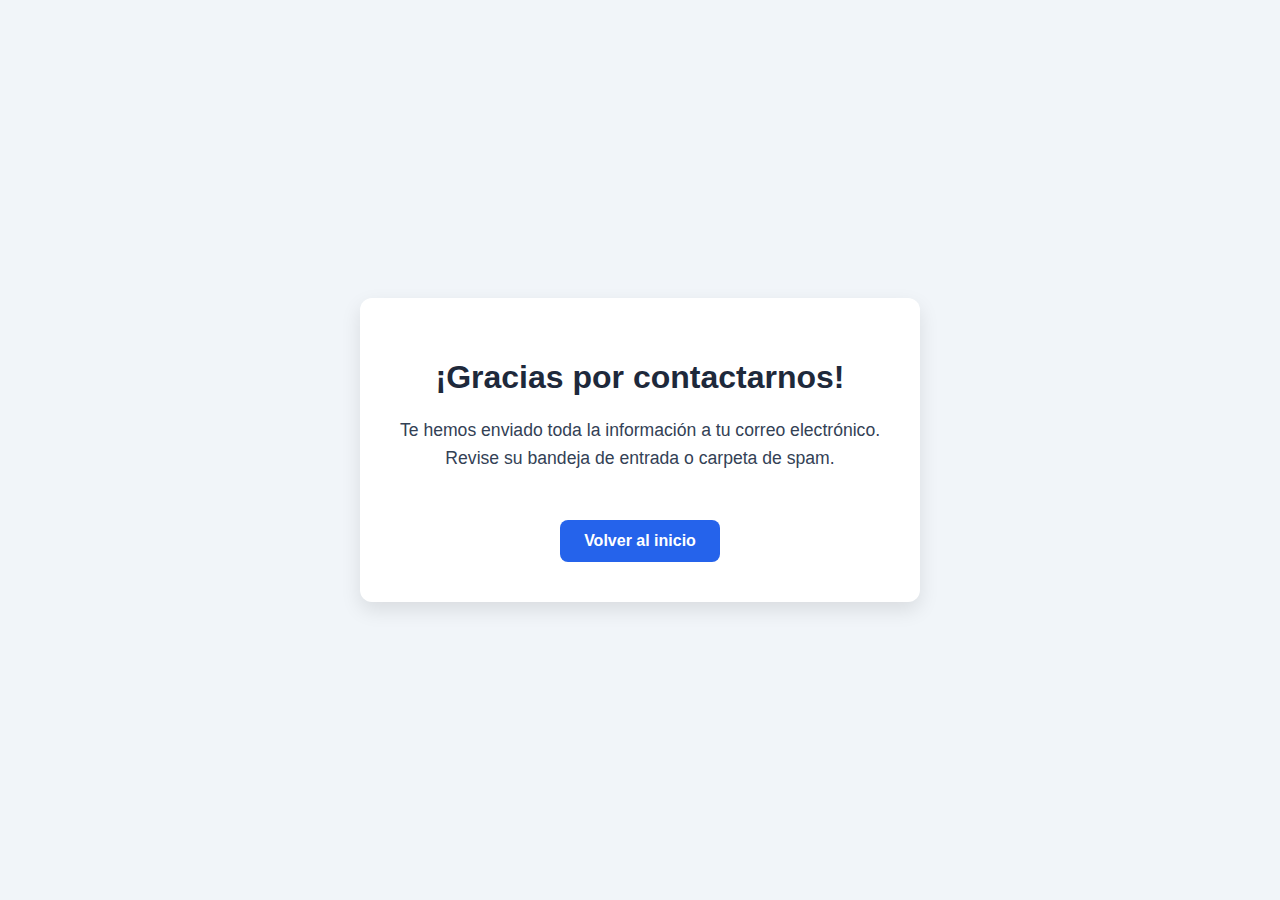
<file: Agradecimiento.html>
<!DOCTYPE html>
<html lang="en">
<head>
    <meta charset="UTF-8">
    <title>Title</title>
  <link rel="stylesheet" href="CSS/Agradecimiento.css">
</head>
<body>
<header>
  <div class="container">
    <h1>¡Gracias por contactarnos!</h1>
    <p>Te hemos enviado toda la información a tu correo electrónico.<br />
      Revise su bandeja de entrada o carpeta de spam.</p>

    <a href="index.html" class="btn">Volver al inicio</a>
  </div>
</header>


</body>
</html>
</file>
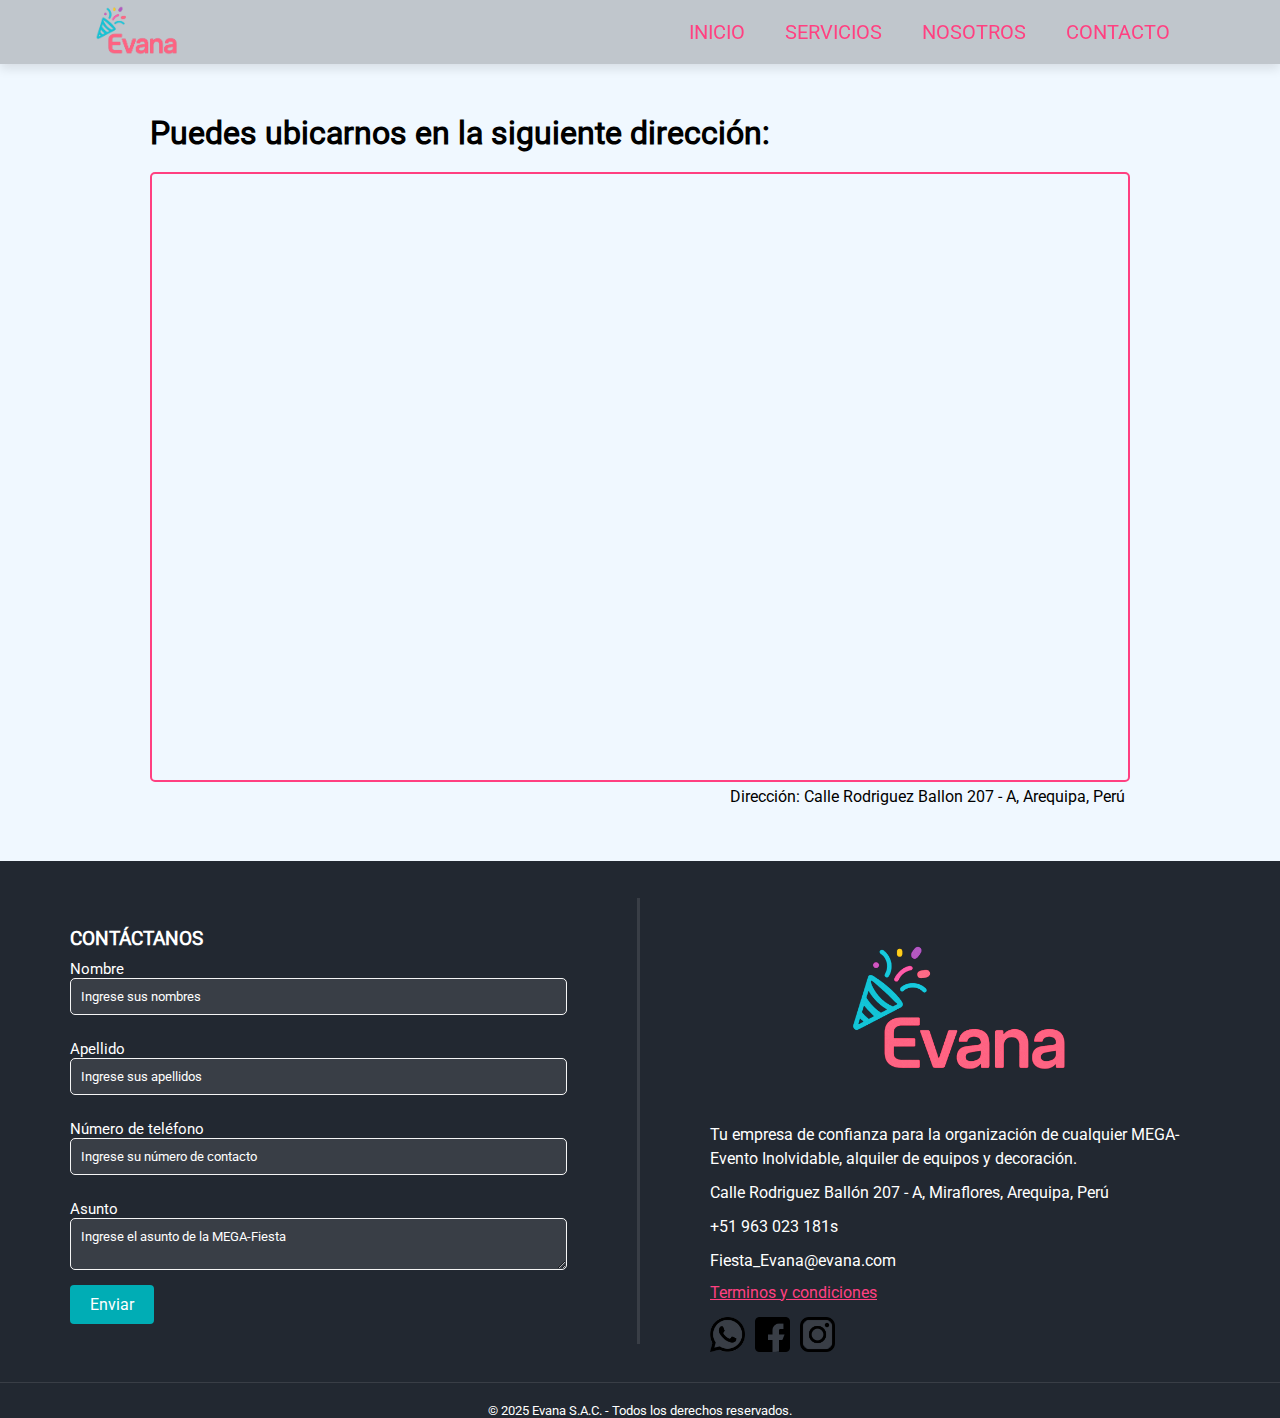
<file: Contacto.html>
<!DOCTYPE html>
<html lang="en">

<head>
    <meta charset="UTF-8">
    <meta name="viewport" content="width=device-width, initial-scale=1.0">

    <link rel="stylesheet" href="/CSS/Global.css">
    <link rel="stylesheet" href="/CSS/Contacto.css">

    <title>EVANA</title>
</head>

<body>
    <header class="header">
        <a href="index.html" class="logo">
            <img src="/Assets/Logo/Evana_Navbar.PNG" alt="Logo-Evana">
        </a>

        <input type="checkbox" id="menu-bar">
        <label for="menu-bar">Menu</label>

        <nav class="navbar">
            <ul>
                <li><a href="index.html">Inicio</a></li>
                <li><a>Servicios</a>
                    <ul>
                        <li><a href="Servicio_Alquiler.html">Alquiler</a></li>
                        <li><a href="Servicio_Animacion.html">Animacion</a></li>
                        <li><a href="Servicio_Decoracion.html">Decoración</a></li>
                    </ul>
                </li>
                <li><a href="Nosotros.html">Nosotros</a></li>
                <li><a href="Contacto.html">Contacto</a></li>
            </ul>
        </nav>
    </header>

    <main class="main">
        <div class="contacto">
            <h1>Puedes ubicarnos en la siguiente dirección:</h1>
            <div class="mapa">
                <iframe frameborder="0" scrolling="no" marginheight="0" marginwidth="0"
                    src="https://maps.google.com/maps?width=100%25&amp;height=600&amp;hl=es&amp;q=Calle%20Rodriguez%20Ballon%20207+(Evana)&amp;t=&amp;z=15&amp;ie=UTF8&amp;iwloc=B&amp;output=embed">
                    <a href="https://www.gps.ie/car-satnav-gps/">GPS car tracker</a>
                </iframe>
            </div>
            <p>Dirección: Calle Rodriguez Ballon 207 - A, Arequipa, Perú</p>
        </div>
    </main>

    <footer class="footer">
        <div class="footer-container">
            <div class="contact-form">
                <h3>Contáctanos</h3>
                <form id="contact-form">
                    <div class="form-group">
                        <label name="nombre">Nombre</label>
                        <input type="text" id="nombre" name="nombre" placeholder="Ingrese sus nombres" required>
                    </div>
                    <div class="form-group">
                        <label for="apellido">Apellido</label>
                        <input type="text" id="apellido" name="apellido" placeholder="Ingrese sus apellidos" required>
                    </div>
                    <div class="form-group">
                        <label for="telefono">Número de teléfono</label>
                        <input type="tel" id="telefono" name="telefono" placeholder="Ingrese su número de contacto"
                            required>
                    </div>
                    <div class="form-group">
                        <label for="dni">Asunto</label>
                        <textarea name="" id="" placeholder="Ingrese el asunto de la MEGA-Fiesta"></textarea>
                    </div>
                    <a href="/Agradecimiento.html" class="submit-btn">Enviar</a>
                </form>
            </div>

            <div class="footer-info">
                <img src="/Assets/Logo/Evana_Navbar.PNG" class="img-footer">
                <p>Tu empresa de confianza para la organización de cualquier MEGA-Evento Inolvidable, alquiler de
                    equipos y decoración.</p>
                <p>Calle Rodriguez Ballón 207 - A, Miraflores, Arequipa, Perú</p>
                <p>+51 963 023 181s</p>
                <p>Fiesta_Evana@evana.com</p>
                <div class="terms_and_conditions">
                    <a href="Terminos_cond.html" target="_blank">
                        Terminos y condiciones
                    </a>
                </div>
                <div class="social-icons">
                    <a><img src="/Assets/Iconos/wsp.png" /> </a>
                    <a><img src="/Assets/Iconos/facebook.png" /></a>
                    <a><img src="/Assets/Iconos/instagram.png" /></i></a>
                </div>
            </div>
        </div>
        <div class="copyright">
            <p>&copy; 2025 Evana S.A.C. - Todos los derechos reservados.</p>
        </div>
    </footer>
</body>

</html>
</file>
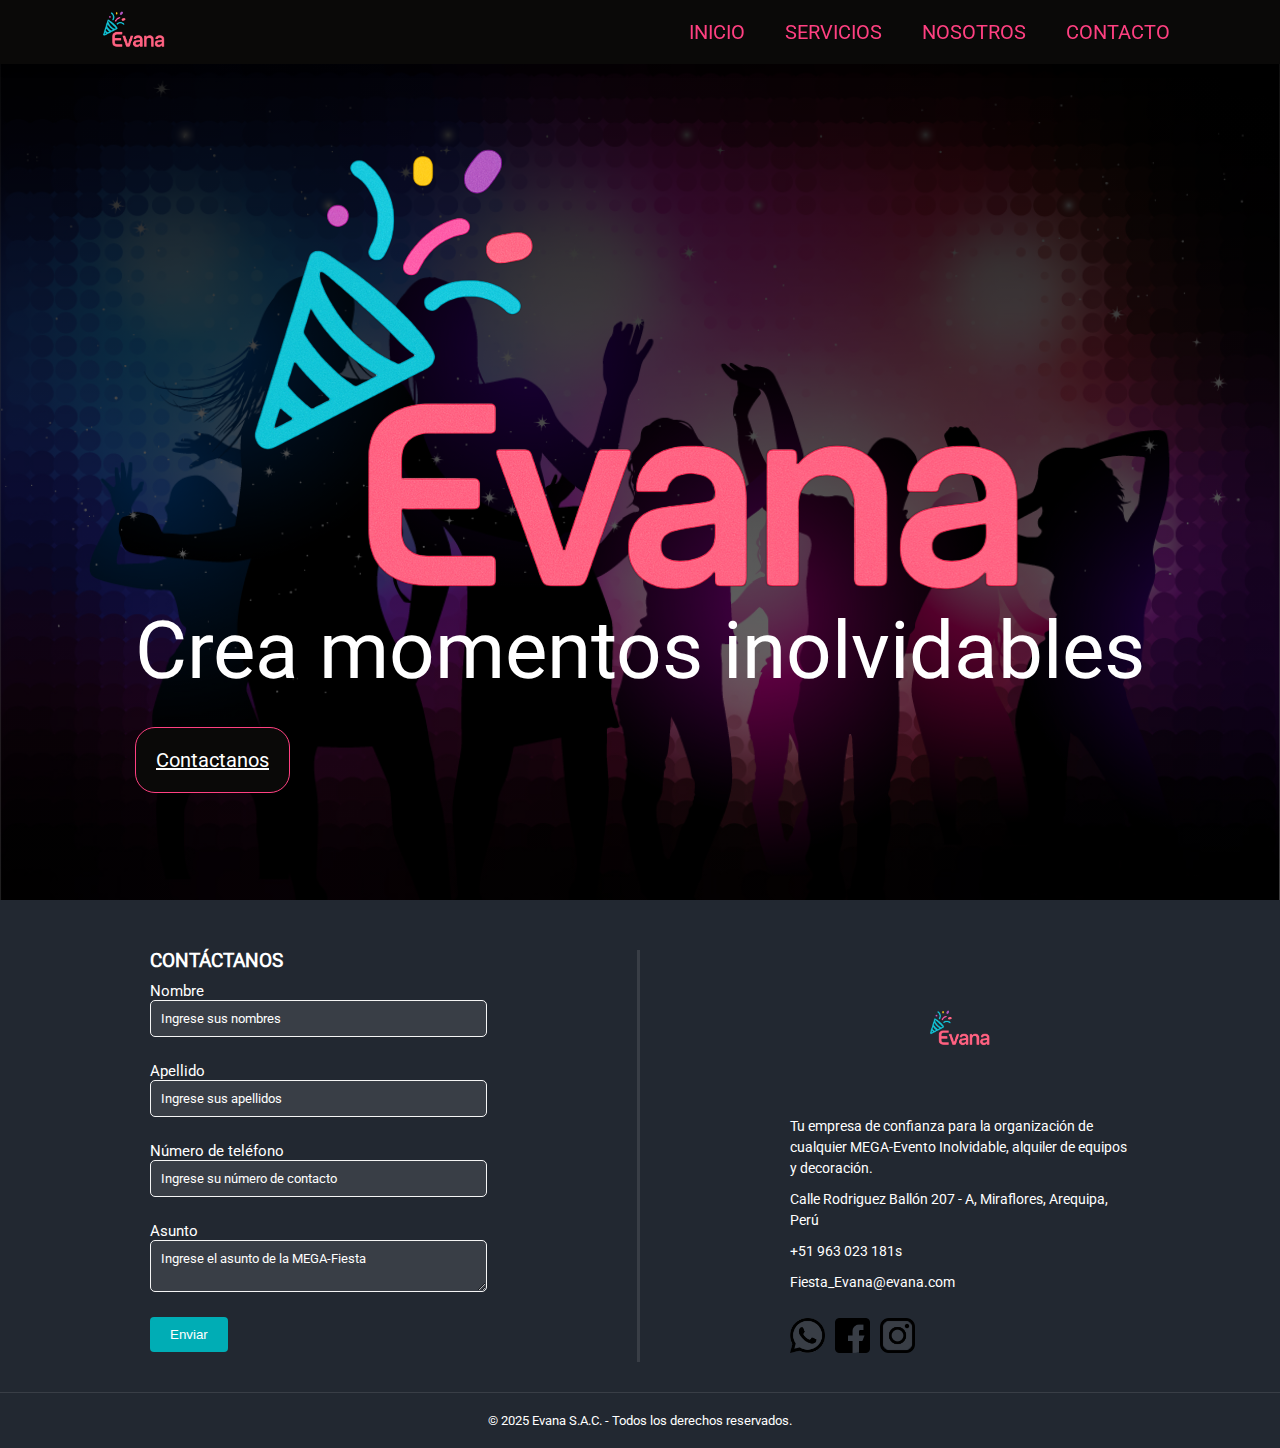
<file: Inicio.html>
<!DOCTYPE html>
<html lang="en">

<head>
    <meta charset="UTF-8">
    <meta name="viewport" content="width=device-width, initial-scale=1.0">

    <link rel="stylesheet" href="/CSS/Global.css">
    <link rel="stylesheet" href="/Componentes/CSS/Navbar.css">
    <link rel="stylesheet" href="/Componentes/CSS/Footer.css">
    <link rel="stylesheet" href="/CSS/Inicio.css">

    <title>EVANA</title>
</head>

<body>
    <header>
        <a href="Inicio.html" class="logo">
            <img src="/Assets/Logo/Evana_Navbar.PNG" alt="Logo-Evana">
        </a>

        <input type="checkbox" id="menu-bar">
        <label for="menu-bar">Menu</label>

        <nav class="navbar">
            <ul>
                <li><a href="Inicio.html">Inicio</a></li>
                <li><a>Servicios</a>
                    <ul>
                        <li><a href="Servicio_Alquiler.html">Alquiler</a></li>
                        <li><a href="Servicio_Animacion.html">Animacion</a></li>
                        <li><a href="Servicio_Decoracion.html">Decoración</a></li>
                    </ul>
                </li>
                <li><a href="Nosotros.html">Nosotros</a></li>
                <li><a href="Contacto.html">Contacto</a></li>
            </ul>
        </nav>
    </header>

    <main>
        <div class="contenedorInicio">
            <div class="img-bg">
                <img src="/Assets/Logo/Evana_Navbar.PNG" alt="">
                <div class="mensaje">
                    <p>Crea momentos inolvidables</p>
                    <a href="Contacto.html">Contactanos</a>
                </div>
            </div>
        </div>
    </main>

    <footer>
        <div class="footer-container">
            <div class="contact-form">
                <h3>Contáctanos</h3>
                <form id="contact-form">
                    <div class="form-group">
                        <label name="nombre">Nombre</label>
                        <input type="text" id="nombre" name="nombre" placeholder="Ingrese sus nombres" required>
                    </div>
                    <div class="form-group">
                        <label for="apellido">Apellido</label>
                        <input type="text" id="apellido" name="apellido" placeholder="Ingrese sus apellidos" required>
                    </div>
                    <div class="form-group">
                        <label for="telefono">Número de teléfono</label>
                        <input type="tel" id="telefono" name="telefono" placeholder="Ingrese su número de contacto" required>
                    </div>
                    <div class="form-group">
                        <label for="dni">Asunto</label>
                        <textarea name="" id="" placeholder="Ingrese el asunto de la MEGA-Fiesta"></textarea>
                    </div>
                    <button href="#" class="submit-btn">Enviar</button>
                </form>
            </div>

            <div class="footer-info">
                <img src="/Assets/Logo/Evana_Navbar.PNG" class="img-footer">
                <p>Tu empresa de confianza para la organización de cualquier MEGA-Evento Inolvidable, alquiler de equipos y decoración.</p>
                <p>Calle Rodriguez Ballón 207 - A, Miraflores, Arequipa, Perú</p>
                <p>+51 963 023 181s</p>
                <p>Fiesta_Evana@evana.com</p>
                <div class="social-icons">
                    <a><img src="/Assets/Iconos/wsp.png" /> </a>
                    <a><img src="/Assets/Iconos/facebook.png" /></a>
                    <a><img src="/Assets/Iconos/instagram.png" /></i></a>
                </div>
            </div>            
        </div>
        <div class="copyright">
            <p>&copy; 2025 Evana S.A.C. - Todos los derechos reservados.</p>
        </div>
    </footer>
</body>

</html>
</file>
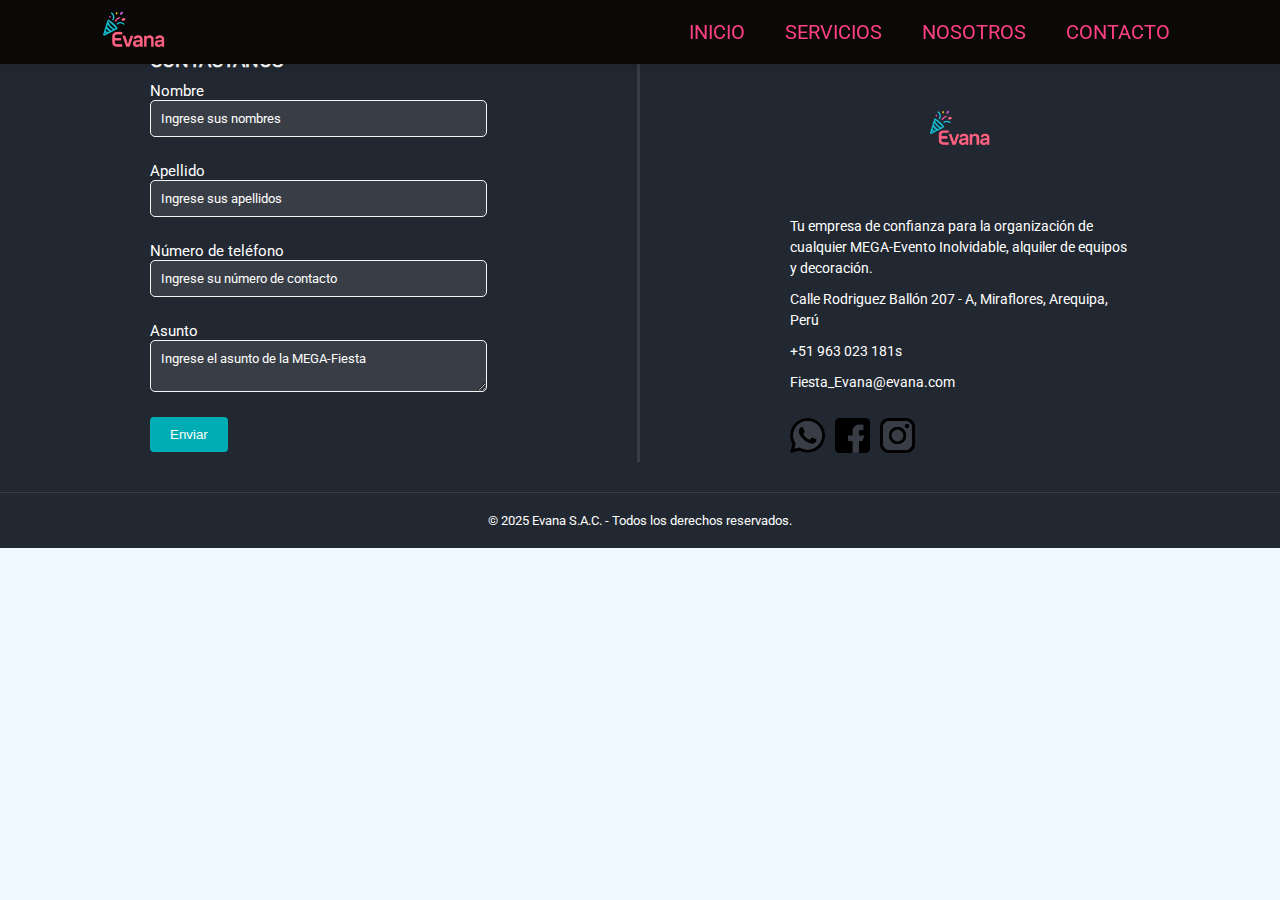
<file: Servicio_Alquiler.html>
<!DOCTYPE html>
<html lang="en">

<head>
    <meta charset="UTF-8">
    <meta name="viewport" content="width=device-width, initial-scale=1.0">

    <link rel="stylesheet" href="/CSS/Global.css">
    <link rel="stylesheet" href="/Componentes/CSS/Navbar.css">
    <link rel="stylesheet" href="/Componentes/CSS/Footer.css">
    <link rel="stylesheet" href="/CSS/Inicio.css">

    <title>EVANA</title>
</head>

<body>
    <header>
        <a href="Inicio.html" class="logo">
            <img src="/Assets/Logo/Evana_Navbar.PNG" alt="Logo-Evana">
        </a>

        <input type="checkbox" id="menu-bar">
        <label for="menu-bar">Menu</label>

        <nav class="navbar">
            <ul>
                <li><a href="Inicio.html">Inicio</a></li>
                <li><a>Servicios</a>
                    <ul>
                        <li><a href="Servicio_Alquiler.html">Alquiler</a></li>
                        <li><a href="Servicio_Animacion.html">Animacion</a></li>
                        <li><a href="Servicio_Decoracion.html">Decoración</a></li>
                    </ul>
                </li>
                <li><a href="Nosotros.html">Nosotros</a></li>
                <li><a href="Contacto.html">Contacto</a></li>
            </ul>
        </nav>
    </header>

    <main>
        
    </main>

    <footer>
        <div class="footer-container">
            <div class="contact-form">
                <h3>Contáctanos</h3>
                <form id="contact-form">
                    <div class="form-group">
                        <label name="nombre">Nombre</label>
                        <input type="text" id="nombre" name="nombre" placeholder="Ingrese sus nombres" required>
                    </div>
                    <div class="form-group">
                        <label for="apellido">Apellido</label>
                        <input type="text" id="apellido" name="apellido" placeholder="Ingrese sus apellidos" required>
                    </div>
                    <div class="form-group">
                        <label for="telefono">Número de teléfono</label>
                        <input type="tel" id="telefono" name="telefono" placeholder="Ingrese su número de contacto" required>
                    </div>
                    <div class="form-group">
                        <label for="dni">Asunto</label>
                        <textarea name="" id="" placeholder="Ingrese el asunto de la MEGA-Fiesta"></textarea>
                    </div>
                    <button href="#" class="submit-btn">Enviar</button>
                </form>
            </div>

            <div class="footer-info">
                <img src="/Assets/Logo/Evana_Navbar.PNG" class="img-footer">
                <p>Tu empresa de confianza para la organización de cualquier MEGA-Evento Inolvidable, alquiler de equipos y decoración.</p>
                <p>Calle Rodriguez Ballón 207 - A, Miraflores, Arequipa, Perú</p>
                <p>+51 963 023 181s</p>
                <p>Fiesta_Evana@evana.com</p>
                <div class="social-icons">
                    <a><img src="/Assets/Iconos/wsp.png" /> </a>
                    <a><img src="/Assets/Iconos/facebook.png" /></a>
                    <a><img src="/Assets/Iconos/instagram.png" /></i></a>
                </div>
            </div>            
        </div>
        <div class="copyright">
            <p>&copy; 2025 Evana S.A.C. - Todos los derechos reservados.</p>
        </div>
    </footer>
</body>

</html>
</file>
<file: CSS/Agradecimiento.css>
body {
    background-color: #f1f5f9;
    font-family: 'Segoe UI', sans-serif;
    margin: 0;
    padding: 0;
    display: flex;
    justify-content: center;
    align-items: center;
    min-height: 100vh;
}

.container {
    background-color: #fff;
    padding: 40px;
    border-radius: 12px;
    box-shadow: 0 8px 20px rgba(0, 0, 0, 0.1);
    max-width: 500px;
    text-align: center;
}

h1 {
    color: #1e293b;
    margin-bottom: 20px;
}

p {
    color: #334155;
    font-size: 1.1em;
    line-height: 1.6;
}

.btn {
    display: inline-block;
    margin-top: 30px;
    padding: 12px 24px;
    background-color: #2563eb;
    color: white;
    border: none;
    border-radius: 8px;
    text-decoration: none;
    font-weight: bold;
    transition: background-color 0.3s;
}

.btn:hover {
    background-color: #1d4ed8;
}
</file>
<file: CSS/Global.css>
@font-face {
    font-family: 'Roboto';
    src: url(/Assets/Fuente/Roboto/static/Roboto-Regular.ttf) format('woff2');
}

* {
    padding: 0;
    margin: 0;
    box-sizing: border-box;
}

body {
    min-height: 100vh;
    background-color: aliceblue;
    font-family: 'Roboto', sans-serif;
}

.grid-contenedor {
    display: grid;    
    grid-template:
        "header"
        "main"
        "footer"
    ;

    .header {
        grid-area: header;
    }

    .main {
        grid-area: main;
    }

    .footer {
        grid-area: footer;
    }

    @media (min-width:768px) {
        grid-template:
            "header"
            "main"
            "footer"
        ;
    }
}

/*Navbar*/
header {
    position: fixed;
    top: 0;
    left: 0;
    right: 0;
    box-shadow: 0 5px 10px rgba(0, 0, 0, .1);
    padding: 0px 7%;
    display: flex;
    align-items: center;
    justify-content: space-between;
    z-index: 1000;
    text-transform: uppercase;
    background: rgba(0, 0, 0, .2);
    backdrop-filter: blur(50px);
    text-decoration: none;
}

.logo img {
    width: auto;
    height: 50px;
}

.navbar a {
    text-decoration: none;
}

.navbar ul {
    list-style: none;
}

.navbar ul li {
    position: relative;
    float: left;
}

.navbar ul li a {
    font-size: 20px;
    padding: 20px;
    color: #FF4081;
    display: block;
}

.navbar ul li a:hover {
    background: #fff;
}

.navbar ul li ul {
    position: absolute;
    left: 0;
    width: 200px;
    background: #fff;
    display: none;
}

.navbar ul li ul li {
    width: 100%;
    border-top: 1px solid rgba(0, 0, 0, .1);
}

.navbar ul li ul li a:hover {
    color: #fff;
    background-color: #FF4081;
}

.navbar ul li:hover>ul {
    display: initial;
}

#menu-bar {
    display: none;
}

header label {
    font-size: 20px;
    color: #FF4081;
    cursor: pointer;
    display: none;
}

/* Responsive */
@media(max-width: 768px) {
    header label {
        display: initial;
    }

    .navbar {
        position: absolute;
        display: none;
        top: 100%;
        left: 0px;
        right: 0px;
    }

    .navbar ul li {
        width: 100%;
        background: rgba(255, 255, 255, 1);
        backdrop-filter: blur(50px);
    }

    .navbar ul li ul {
        position: relative;
        width: 100%;
    }

    .navbar ul li a:hover {
        color: #fff;
        background-color: #FF4081;
    }

    .navbar ul li ul li a:hover {
        color: #fff;
        background-color: #FF4081;
    }

    #menu-bar:checked~.navbar {
        display: initial;
    }
}

/*Footer*/
.footer {
    background-color: #222831;
    color: #fff;
}

.footer-container {
    width: 100%;
    display: grid;
    place-items: center;
    width: 100%;    
    grid-template:
        "contact-form"
        "footer-info"
        "copyright"
    ;

    .contact-form {
        grid-area: contact-form;
    }

    .footer-info {
        grid-area: footer-info;
    }

    .copyright {
        grid-area: copyright;
    }

    @media (min-width:992px) {
        grid-template:
            "contact-form footer-info"
            "copyright copyright" /
            1fr 1fr
        ;
    }
}

.contact-form {
    display: flex;
    flex-direction: column;
    width: 100%;
    padding: 30px 70px;
    border-bottom: 3px solid #393E46;
}

.contact-form h3 {
    padding: 0px 0px 10px 0px;
    text-transform: uppercase;
}

.form-group {
    display: flex;
    flex-direction: column;
    margin-bottom: 25px;
}

.form-group label {
    font-size: 15px;
}

.form-group input,
textarea {
    width: 100%;
    padding: 10px;
    border: 1px solid whitesmoke;
    border-radius: 5px;
    background-color: #393E46;
    font-family: 'Roboto';
}

textarea::placeholder {
    color: white;
}

.form-group input::placeholder {
    color: white;
}

.submit-btn {
    background-color: #00ADB5;
    color: #fff;
    border: none;
    padding: 10px 20px;
    border-radius: 4px;
    transition: background-color 0.3s;
    margin-bottom: 10px;
    text-decoration: none;
}

.submit-btn:hover {
    background-color: #222831;
    color: #00ADB5;
    border: 1px solid white;
}

/*Información*/
.footer-info {
    display: flex;
    flex-direction: column;
    width: 100%;
    padding: 30px 70px;
}

.img-footer {
    width: 100%;    
    align-self: center;
    padding: 50px;
}

.footer-info p {
    margin-bottom: 10px;
    font-size: 16px;
    line-height: 1.5;
}

.social-icons {
    display: flex;
    margin-top: 15px;
}

.social-icons a {
    border-radius: 50%;
    width: 35px;
    height: 35px;
    background-color: #393E46;
    margin-right: 10px;
    display: flex;
    justify-content: center;
    color: #fff;
    cursor: pointer;
}

.copyright {
    width: 100%;
    text-align: center;
    border-top: 1px solid #393E46;
    padding-top: 20px;
    font-size: 13px;
}

.mensaje_footer{
    padding: 8px;
    width: 80px;
    font-size: 18px;
    align-items: center;
    border: 1px solid #f3f3f3;
    border-radius: 20px;
    color: #ffffff;
    background-color: #fffdfd;
}

.terms_and_conditions a{    
    color: #FF4081;
    font-size: 16px;    
}

@media (min-width:992px) {
    .contact-form {
        border-right: 3px solid #393E46;
        border-bottom: none;
    }

    .img-footer {
        max-width: 350px;
    }
}
</file>
<file: CSS/Contacto.css>
main{
    margin-top: 64px;
}

.contacto{
    width: 100%;
    padding: 50px 150px;    
}

.contacto h1{
    margin-bottom: 20px;
}
.contacto p{
    text-align: right;
    padding: 5px;
}

.mapa {
    padding: 1px;
    width: 100%;
    border: 2px solid #FF4081;
    border-radius: 5px;
}

.mapa iframe{
    width: 100%;
    height: 600px;
}
</file>
<file: Componentes/CSS/Navbar.css>
header {
    position: fixed;
    top: 0;
    left: 0;
    right: 0;
    background: #0a0908;
    box-shadow: 0 5px 10px rgba(0, 0, 0, .1);
    padding: 0px 7%;
    display: flex;
    align-items: center;
    justify-content: space-between;
    z-index: 1000;
    text-transform: uppercase;
}

header .logo {
    font-weight: bolder;
    font-size: 25px;
    color: #0a0908;
}

header .logo img {
    height: 54px;
    padding: 8px;
}

header .navbar ul {
    list-style: none;
}

header .navbar ul li {
    position: relative;
    float: left;
}

header .navbar ul li a {
    font-size: 20px;
    padding: 20px;
    color: #FF4081;
    display: block;
}

header .navbar ul li a:hover {
    background: #0a0908;
    color: #fff;
}

header .navbar ul li ul {
    position: absolute;
    left: 0;
    width: 200px;
    background: #fff;
    display: none;
}

header .navbar ul li ul li {
    width: 100%;
    border-top: 1px solid rgba(0, 0, 0, .1);
}

header .navbar ul li:hover>ul {
    display: initial;
}

#menu-bar {
    display: none;
}

header label {
    font-size: 20px;
    color: #FF4081;
    cursor: pointer;
    display: none;
}

/* Responsive */
@media(max-width: 630px) {
    header .logo img {
        height: 100px;
    }

    header {
        padding: 20px;
    }

    header label {
        display: initial;
    }

    header .navbar {
        position: absolute;
        display: none;
        top: 100%;
        left: 0px;
        right: 0px;
    }

    header .navbar ul li {
        width: 100%;
    }

    header .navbar ul li ul {
        position: relative;
        width: 100%;
    }

    #menu-bar:checked~.navbar {
        display: initial;
    }
}
</file>
<file: Componentes/CSS/Footer.css>
footer {
    background-color: #222831;
    color: #fff;
    padding: 20px 0px;
}

.footer-container {
    width: 100%;
    display: flex;    
    padding: 30px 0px;
}

.contact-form {
    display: flex;
    flex-direction: column;
    width: 50%;
    padding: 0px 150px;
    border-right: 3px solid #393E46;
}

.contact-form h3{
    padding: 0px 0px 10px 0px;    
    text-transform: uppercase;
}

.form-group {
    display: flex;
    flex-direction: column;
    margin-bottom: 25px;
}

.form-group label {    
    font-size: 15px;
}

.form-group input, textarea {
    width: 100%;
    padding: 10px;
    border: 1px solid whitesmoke;
    border-radius: 5px;
    background-color: #393E46;
    font-family: 'Roboto';
}

textarea::placeholder{
    color: white;
}

.form-group input::placeholder {
    color: white;
}

.submit-btn {
    background-color: #00ADB5;
    color: #fff;
    border: none;
    padding: 10px 20px;
    border-radius: 4px;
    transition: background-color 0.3s;
    margin-bottom: 10px;
}

.submit-btn:hover{
    background-color: #222831;
    color: #00ADB5;
    border: 1px solid white;
}

.footer-info {
    display: flex;
    flex-direction: column;
    width: 50%;
    padding: 0px 150px;
}

.img-footer{
    width: 50%;
    margin-bottom: 20px;
}

.footer-info p {
    margin-bottom: 10px;
    font-size: 14px;
    line-height: 1.5;
}

.social-icons {
    display: flex;
    margin-top: 15px;
}

.social-icons a {
    border-radius: 50%;
    width: 35px;
    height: 35px;
    background-color: #393E46;
    margin-right: 10px;
    display: flex;
    justify-content: center;
    color: #fff;
    cursor: pointer;
}

.copyright {
    width: 100%;
    text-align: center;
    border-top: 1px solid #393E46;
    padding-top: 20px;  
    font-size: 13px;
}

@media(max-width: 600px){
    .footer-container {
        flex-direction: column;
        align-items: center;
    }

    .contact-form {
        width: 100%;
        padding: 0px 30px;
        border-right: none;
        border-bottom: 3px solid #393E46;
    }

    .footer-info {
        width: 100%;
        padding: 0px 30px;
        margin-top: 30px;
    }

}
</file>
<file: CSS/Inicio.css>
.contenedorInicio {
    width: 100%;
    display: flex;
    flex-direction: column;
    justify-content: center;
    align-items: center;
}

.img-bg {
    padding: 0px;
    margin: 0px;
    height: 100vh;
    width: 100%;
    background-image:  linear-gradient(rgba(0, 0, 0, 0.9), rgba(0, 0, 0, 0.5)),
        url(/Assets/Logo/fiesta-gente1.jpg);
    background-size: cover;
    display: flex;
    flex-direction: column;
    justify-content: center;
    align-items: center;
}

.mensaje{
    justify-items: center;
    
}

.mensaje p{
    font-size: 80px;
    color: white;    
    margin-bottom: 50px;
    text-align: center;
}

.mensaje a{
    padding: 20px;
    width: 200px;
    font-size: 20px;
    border: 1px solid #FF4081;
    border-radius: 20px;
    color: white;
    background-color: #0a0908;
}

.mensaje a:hover{
    background-color: #FF4081;
}
</file>
